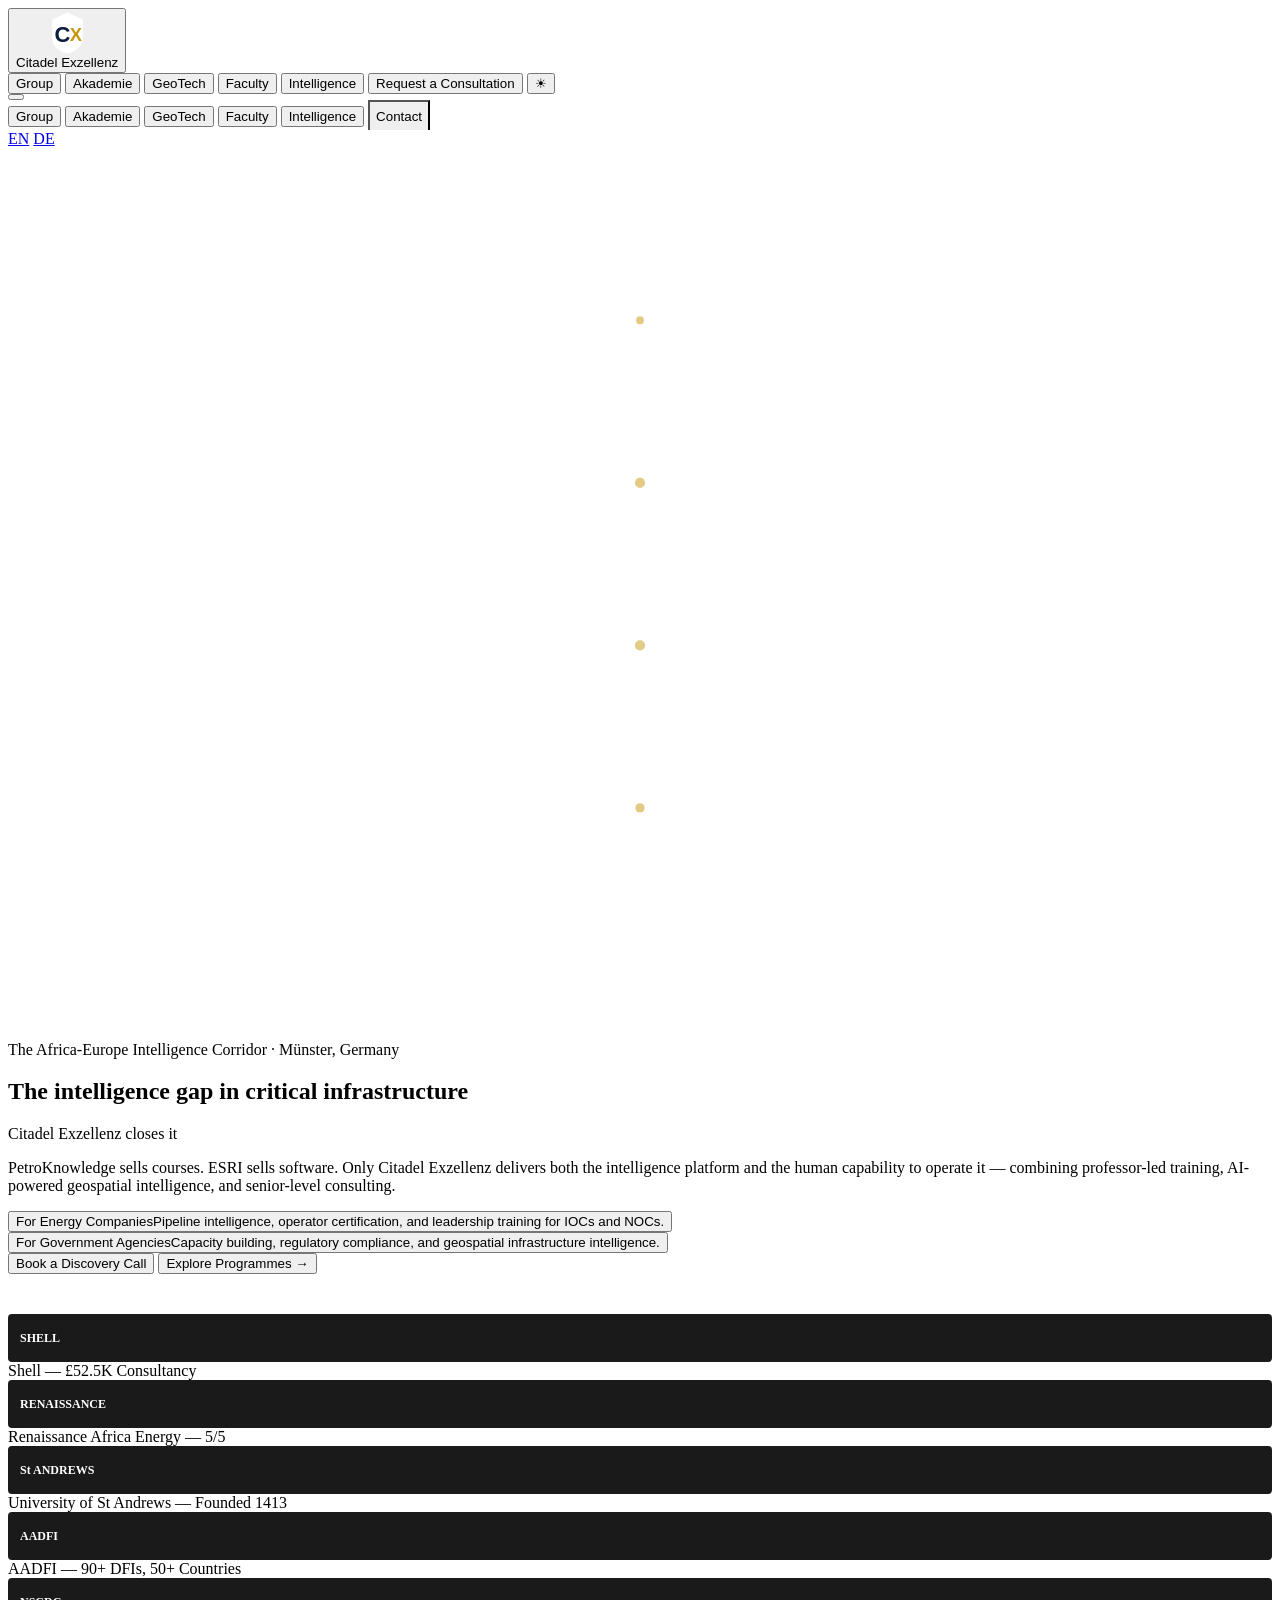
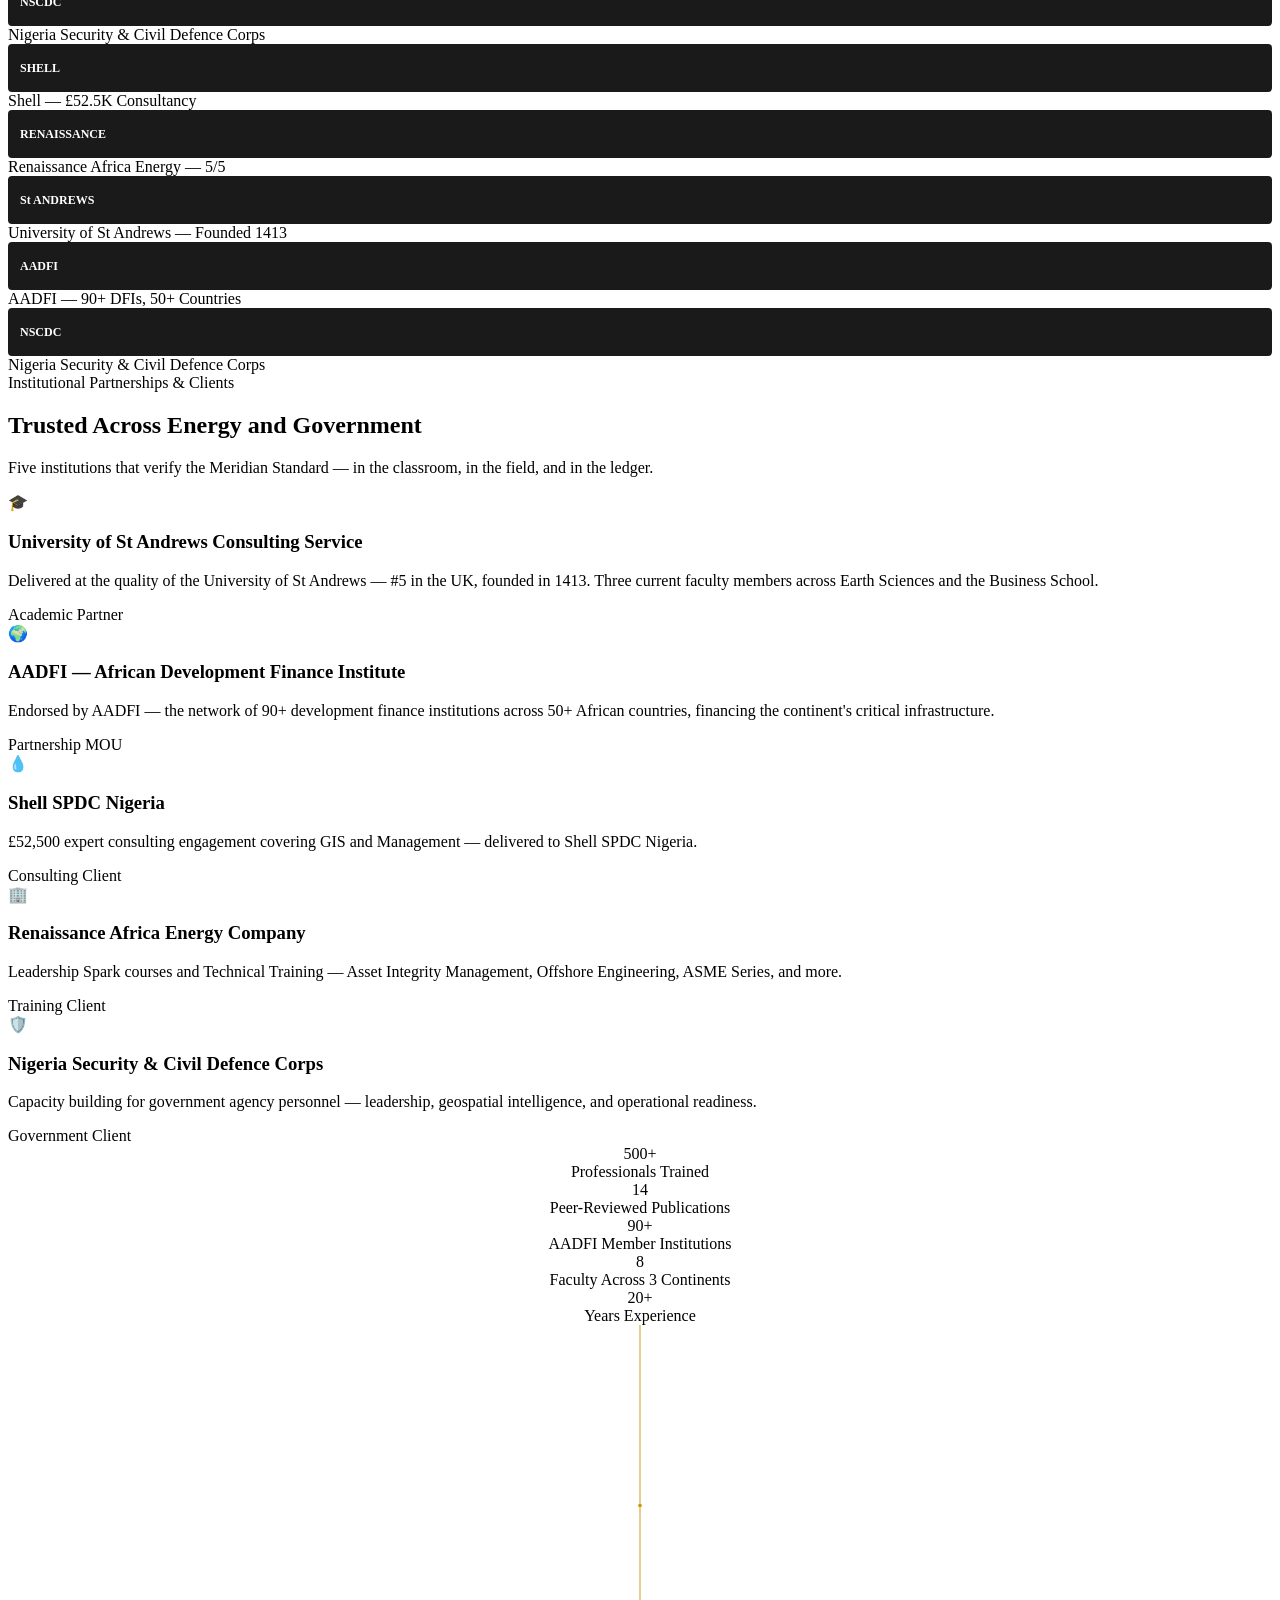
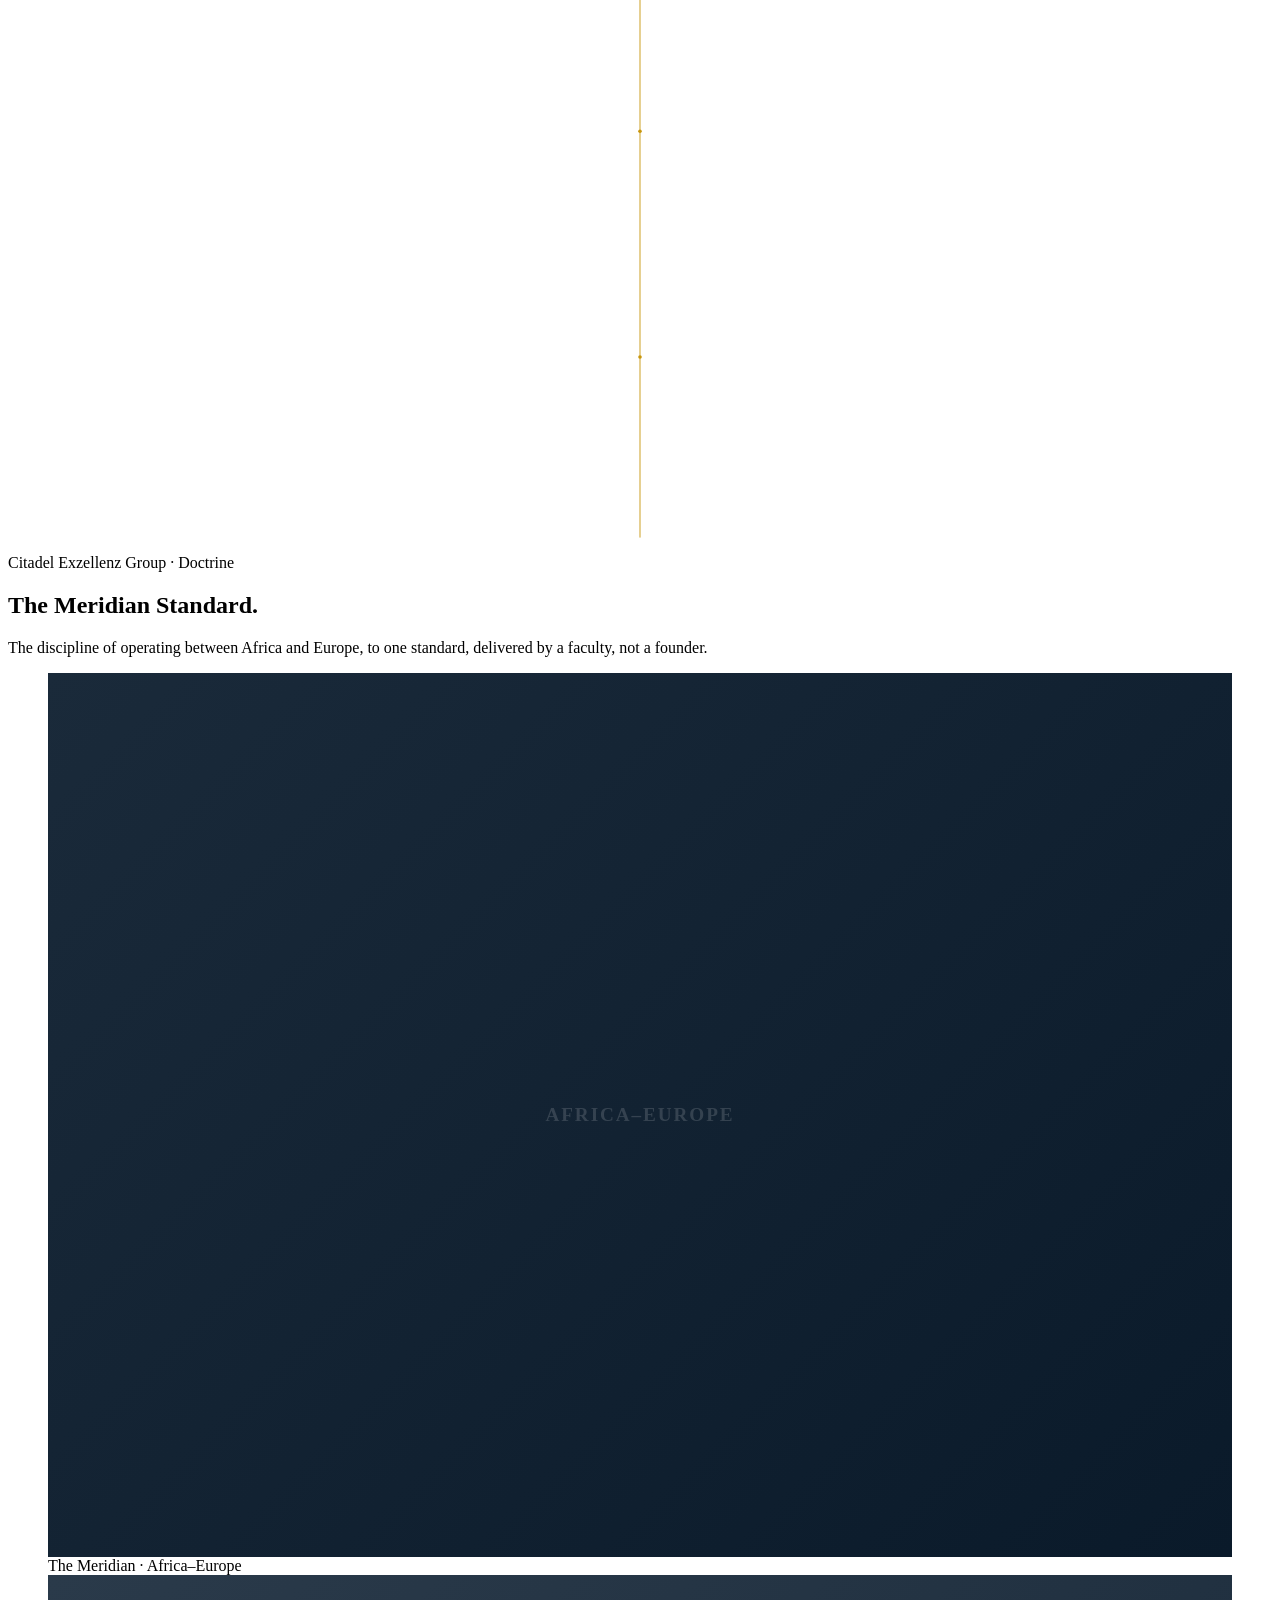
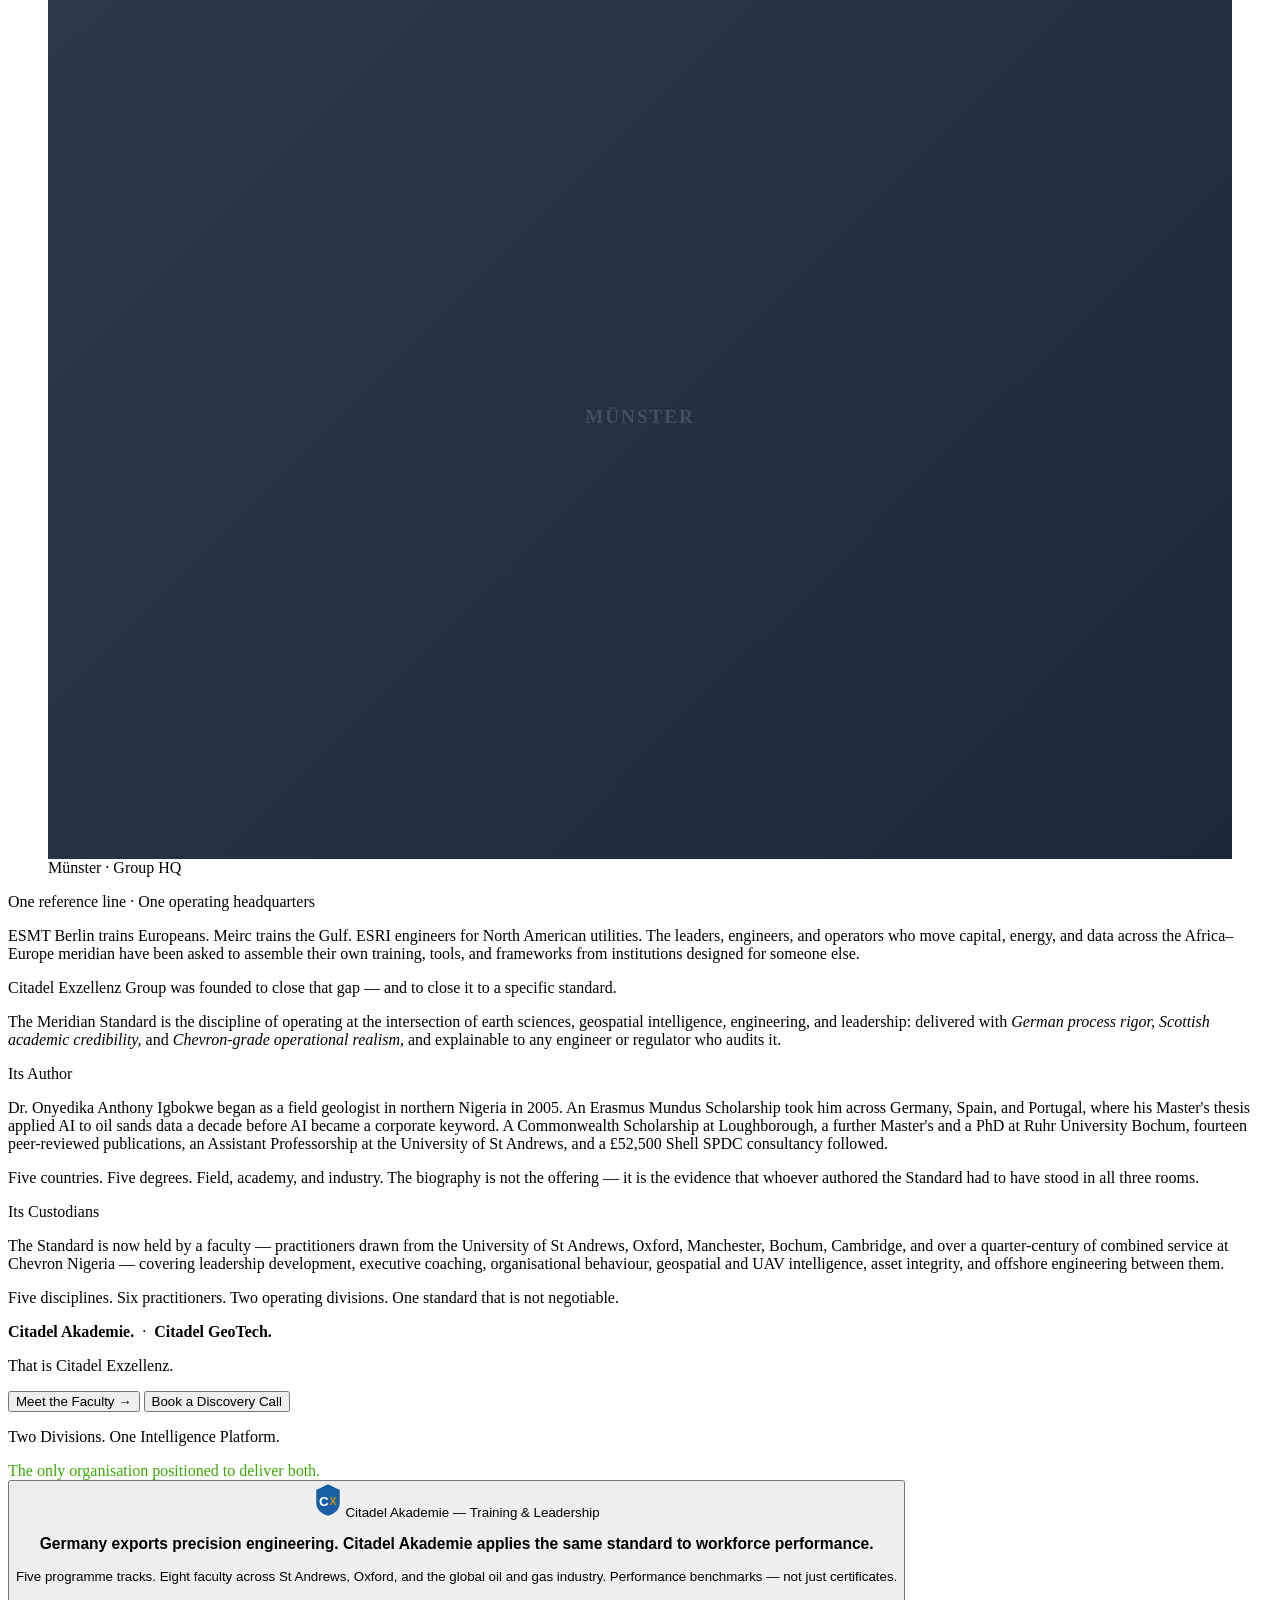
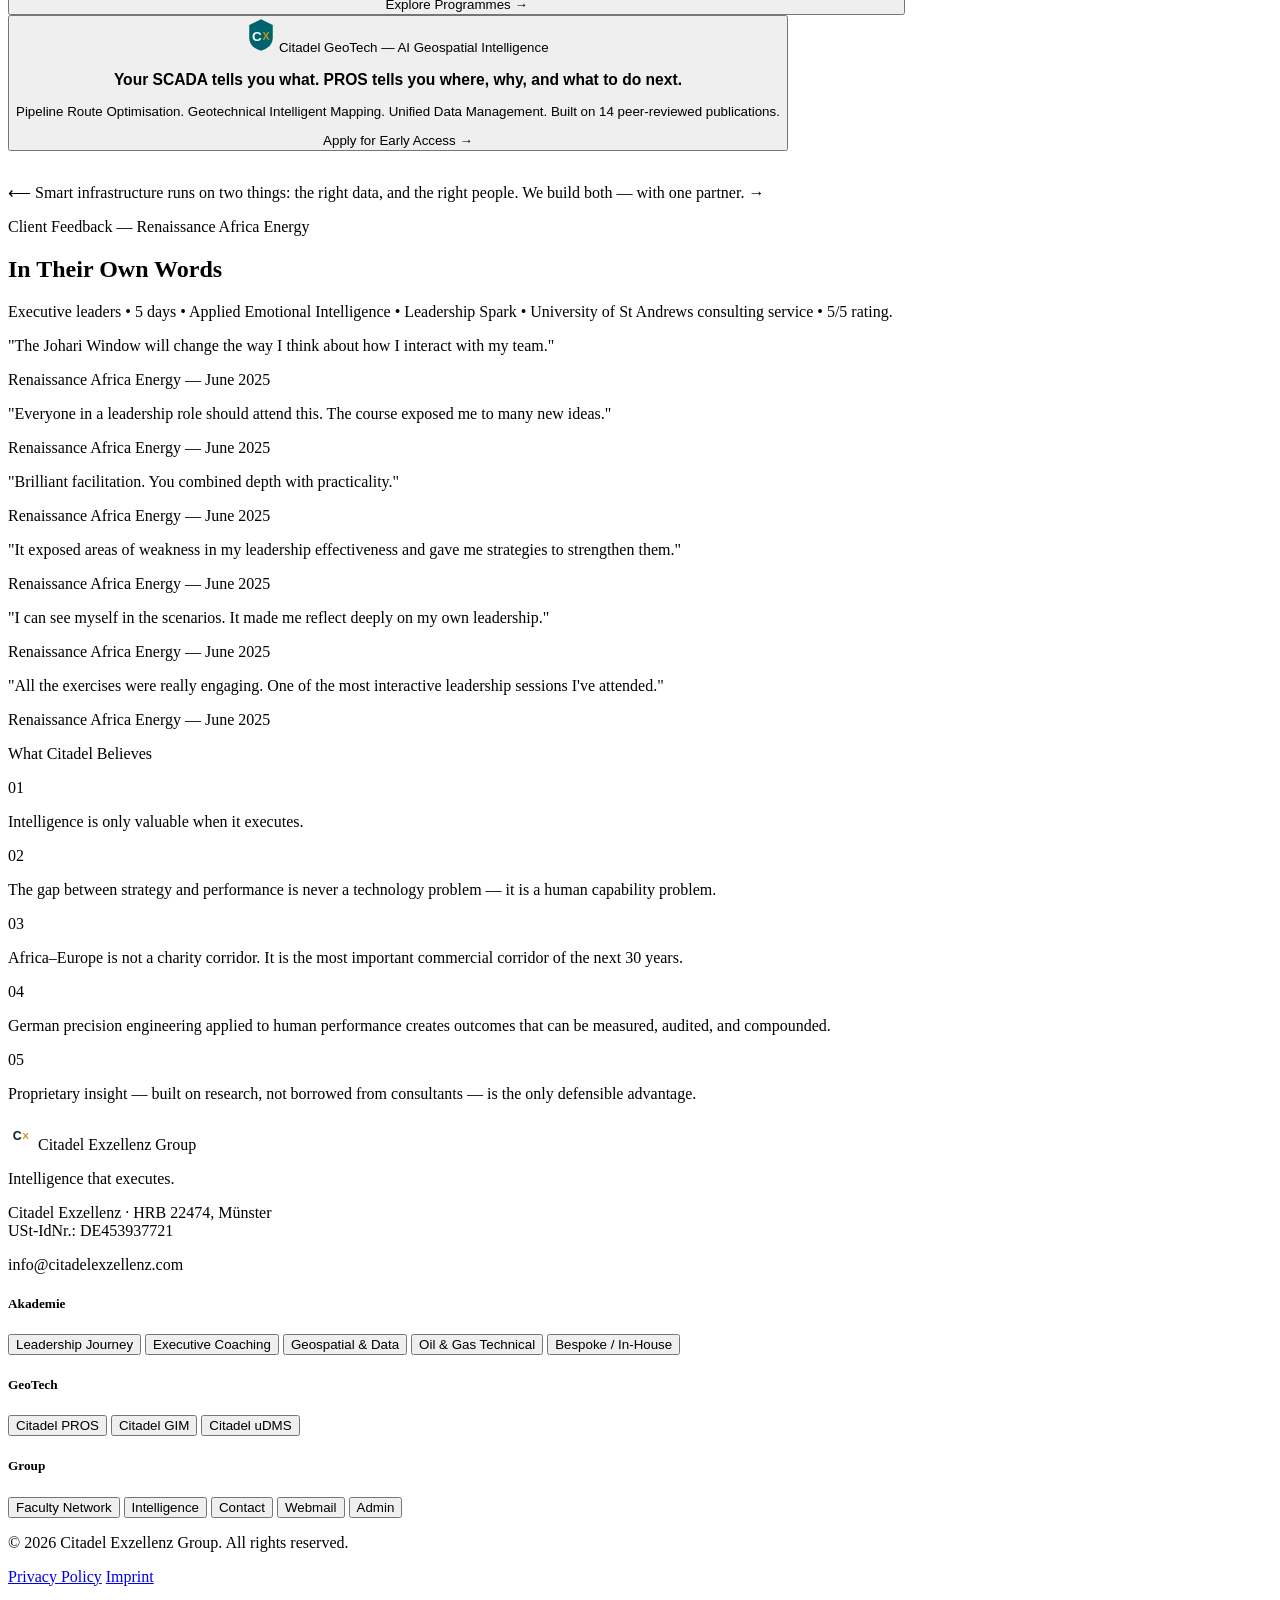
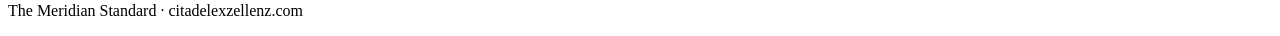
<file: core/templates/dump.html>
<body>

    <!-- ═══════════════════════════════════════
         NAVIGATION (fully responsive)
         ═══════════════════════════════════════ -->
    <nav class="nav" id="mainNav">
        <div class="nav-inner">
            <button class="nav-logo" onclick="window.location.href='#'">
                <svg width="39" height="44" viewBox="0 0 100 120">
                    <path d="M50 4L92 24v48Q92 104 50 116 8 104 8 72V24Z" fill="#fff" />
                    <text x="36" y="65" font-family="Outfit,sans-serif" font-size="60" font-weight="900" fill="#0C1E3C" text-anchor="middle" dominant-baseline="central">C </text>
                    <text x="73" y="65" font-family="Outfit,sans-serif" font-size="50" font-weight="700" fill="#C8960C" text-anchor="middle" dominant-baseline="central">X</text>
                </svg>
                <div class="nav-brand">Citadel <span class="nav-brand-accent">Exzellenz</span></div>
            </button>

            <div class="nav-links">
                <button class="nav-link active" onclick="window.location.href='#'">Group</button>
                <button class="nav-link" onclick="window.location.href='#'">Akademie</button>
                <button class="nav-link" onclick="window.location.href='#'">GeoTech</button>
                <button class="nav-link" onclick="window.location.href='#'">Faculty</button>
                <button class="nav-link" onclick="window.location.href='#'">Intelligence</button>
                <button class="nav-cta-btn" onclick="window.location.href='#'">Request a Consultation</button>
                <button class="theme-btn" onclick="toggleTheme()" aria-label="Toggle theme" id="themeBtn">☀</button>
            </div>

            <button class="hamburger" onclick="toggleMob()" aria-label="Menu">
                <span></span><span></span><span></span>
            </button>
        </div>

        <div class="mob-menu" id="mobMenu">
            <button class="mob-link active" onclick="window.location.href='#'">Group</button>
            <button class="mob-link" onclick="window.location.href='#'">Akademie</button>
            <button class="mob-link" onclick="window.location.href='#'">GeoTech</button>
            <button class="mob-link" onclick="window.location.href='#'">Faculty</button>
            <button class="mob-link" onclick="window.location.href='#'">Intelligence</button>
            <button class="mob-link" onclick="window.location.href='#'" style="border-bottom:none; padding-bottom:6px;">
                <span class="nav-cta-btn" style="display:inline-block; margin:6px 0 0;">Contact</span>
            </button>
            <div class="mob-lang">
                <a href="#" class="active">EN</a>
                <a href="#">DE</a>
            </div>
        </div>
    </nav>

    <!-- ═══════════════════════════════════════
         HERO
         ═══════════════════════════════════════ -->
    <section class="hero hero-home" style="min-height:auto; padding-top:64px; padding-bottom:40px;">
        <div class="meridian-bg">
            <svg viewBox="0 0 1400 900" preserveAspectRatio="xMidYMid slice">
                <defs><linearGradient id="mg" x1="0" y1="0" x2="0" y2="1"><stop offset="0%" stop-color="#C8960C"/><stop offset="100%" stop-color="#C8960C" stop-opacity="0"/></linearGradient></defs>
                <line x1="700" y1="0" x2="700" y2="900" stroke="url(#mg)" stroke-width="1.5"><animate attributeName="opacity" values="0.4;1;0.4" dur="5s" repeatCount="indefinite"/></line>
                <circle cx="700" cy="120" r="3" fill="#C8960C" opacity=".5"><animate attributeName="r" values="2;6;2" dur="3s" repeatCount="indefinite"/></circle>
                <circle cx="700" cy="300" r="3" fill="#C8960C" opacity=".5"><animate attributeName="r" values="2;6;2" dur="3.8s" repeatCount="indefinite"/></circle>
                <circle cx="700" cy="480" r="3" fill="#C8960C" opacity=".5"><animate attributeName="r" values="2;6;2" dur="4.6s" repeatCount="indefinite"/></circle>
                <circle cx="700" cy="660" r="3" fill="#C8960C" opacity=".5"><animate attributeName="r" values="2;6;2" dur="5.4s" repeatCount="indefinite"/></circle>
            </svg>
        </div>
        <div class="hero-content">
            <p class="eyebrow">The Africa-Europe Intelligence Corridor · Münster, Germany</p>
            <h1 class="hero-h1">The intelligence gap in critical infrastructure</h1>
            <p class="hero-h1-sub">Citadel Exzellenz closes it</p>
            <p class="hero-body">PetroKnowledge sells courses. ESRI sells software. Only Citadel Exzellenz delivers both the intelligence platform and the human capability to operate it — combining professor-led training, AI-powered geospatial intelligence, and senior-level consulting.</p>
            <div class="hero-paths">
                <button class="path-card" onclick="window.location.href='#'"><span class="path-label">For Energy Companies</span><span class="path-desc">Pipeline intelligence, operator certification, and leadership training for IOCs and NOCs.</span></button>
                <button class="path-card" onclick="window.location.href='#'"><span class="path-label">For Government Agencies</span><span class="path-desc">Capacity building, regulatory compliance, and geospatial infrastructure intelligence.</span></button>
            </div>
            <div class="hero-ctas">
                <button class="btn-primary" onclick="window.location.href='#'">Book a Discovery Call</button>
                <button class="btn-outline" onclick="window.location.href='#'">Explore Programmes →</button>
            </div>
        </div>
    </section>

    <!-- ═══════════════════════════════════════
         PROOF BAR
         ═══════════════════════════════════════ -->
    <div class="proof-bar">
        <div class="proof-scroll">
            <span class="proof-item"><span class="proof-img" style="background:#1a1a1a;border-radius:4px;width:auto;height:40px;padding:4px 12px;color:#fff;font-weight:600;font-size:0.75rem;display:flex;align-items:center;">SHELL</span> Shell — £52.5K Consultancy</span>
            <span class="proof-item"><span class="proof-img" style="background:#1a1a1a;border-radius:4px;width:auto;height:40px;padding:4px 12px;color:#fff;font-weight:600;font-size:0.75rem;display:flex;align-items:center;">RENAISSANCE</span> Renaissance Africa Energy — 5/5</span>
            <span class="proof-item"><span class="proof-img" style="background:#1a1a1a;border-radius:4px;width:auto;height:40px;padding:4px 12px;color:#fff;font-weight:600;font-size:0.75rem;display:flex;align-items:center;">St ANDREWS</span> University of St Andrews — Founded 1413</span>
            <span class="proof-item"><span class="proof-img" style="background:#1a1a1a;border-radius:4px;width:auto;height:40px;padding:4px 12px;color:#fff;font-weight:600;font-size:0.75rem;display:flex;align-items:center;">AADFI</span> AADFI — 90+ DFIs, 50+ Countries</span>
            <span class="proof-item"><span class="proof-img" style="background:#1a1a1a;border-radius:4px;width:auto;height:40px;padding:4px 12px;color:#fff;font-weight:600;font-size:0.75rem;display:flex;align-items:center;">NSCDC</span> Nigeria Security &amp; Civil Defence Corps</span>
            <!-- duplicate for seamless loop -->
            <span class="proof-item"><span class="proof-img" style="background:#1a1a1a;border-radius:4px;width:auto;height:40px;padding:4px 12px;color:#fff;font-weight:600;font-size:0.75rem;display:flex;align-items:center;">SHELL</span> Shell — £52.5K Consultancy</span>
            <span class="proof-item"><span class="proof-img" style="background:#1a1a1a;border-radius:4px;width:auto;height:40px;padding:4px 12px;color:#fff;font-weight:600;font-size:0.75rem;display:flex;align-items:center;">RENAISSANCE</span> Renaissance Africa Energy — 5/5</span>
            <span class="proof-item"><span class="proof-img" style="background:#1a1a1a;border-radius:4px;width:auto;height:40px;padding:4px 12px;color:#fff;font-weight:600;font-size:0.75rem;display:flex;align-items:center;">St ANDREWS</span> University of St Andrews — Founded 1413</span>
            <span class="proof-item"><span class="proof-img" style="background:#1a1a1a;border-radius:4px;width:auto;height:40px;padding:4px 12px;color:#fff;font-weight:600;font-size:0.75rem;display:flex;align-items:center;">AADFI</span> AADFI — 90+ DFIs, 50+ Countries</span>
            <span class="proof-item"><span class="proof-img" style="background:#1a1a1a;border-radius:4px;width:auto;height:40px;padding:4px 12px;color:#fff;font-weight:600;font-size:0.75rem;display:flex;align-items:center;">NSCDC</span> Nigeria Security &amp; Civil Defence Corps</span>
        </div>
    </div>

    <!-- ═══════════════════════════════════════
         PARTNERS (5-card responsive)
         ═══════════════════════════════════════ -->
    <section class="section bg-surface partners-section">
        <div class="section-inner">
            <div class="partners-head">
                <span class="section-eye">Institutional Partnerships &amp; Clients</span>
                <h2 class="partners-h2">Trusted Across Energy and Government</h2>
                <p class="partners-sub">Five institutions that verify the Meridian Standard — in the classroom, in the field, and in the ledger.</p>
            </div>
            <div class="partners-grid">
                <article class="partner-card">
                    <div class="partner-icon">🎓</div>
                    <h3 class="partner-name">University of St Andrews Consulting Service</h3>
                    <p class="partner-desc">Delivered at the quality of the University of St Andrews — #5 in the UK, founded in 1413. Three current faculty members across Earth Sciences and the Business School.</p>
                    <span class="partner-tag">Academic Partner</span>
                </article>
                <article class="partner-card">
                    <div class="partner-icon">🌍</div>
                    <h3 class="partner-name">AADFI — African Development Finance Institute</h3>
                    <p class="partner-desc">Endorsed by AADFI — the network of 90+ development finance institutions across 50+ African countries, financing the continent's critical infrastructure.</p>
                    <span class="partner-tag">Partnership MOU</span>
                </article>
                <article class="partner-card">
                    <div class="partner-icon">💧</div>
                    <h3 class="partner-name">Shell SPDC Nigeria</h3>
                    <p class="partner-desc">£52,500 expert consulting engagement covering GIS and Management — delivered to Shell SPDC Nigeria.</p>
                    <span class="partner-tag">Consulting Client</span>
                </article>
                <article class="partner-card">
                    <div class="partner-icon">🏢</div>
                    <h3 class="partner-name">Renaissance Africa Energy Company</h3>
                    <p class="partner-desc">Leadership Spark courses and Technical Training — Asset Integrity Management, Offshore Engineering, ASME Series, and more.</p>
                    <span class="partner-tag">Training Client</span>
                </article>
                <article class="partner-card">
                    <div class="partner-icon">🛡️</div>
                    <h3 class="partner-name">Nigeria Security &amp; Civil Defence Corps</h3>
                    <p class="partner-desc">Capacity building for government agency personnel — leadership, geospatial intelligence, and operational readiness.</p>
                    <span class="partner-tag">Government Client</span>
                </article>
            </div>
        </div>
    </section>

    <!-- ═══════════════════════════════════════
         STATS
         ═══════════════════════════════════════ -->
    <section class="section bg-dark">
        <div class="section-inner">
            <div class="stats-grid">
                <div style="text-align:center"><div class="stat-num">500+</div><div class="stat-label">Professionals Trained</div></div>
                <div style="text-align:center"><div class="stat-num">14</div><div class="stat-label">Peer-Reviewed Publications</div></div>
                <div style="text-align:center"><div class="stat-num">90+</div><div class="stat-label">AADFI Member Institutions</div></div>
                <div style="text-align:center"><div class="stat-num">8</div><div class="stat-label">Faculty Across 3 Continents</div></div>
                <div style="text-align:center"><div class="stat-num">20+</div><div class="stat-label">Years Experience</div></div>
            </div>
        </div>
    </section>

    <!-- ═══════════════════════════════════════
         THE MERIDIAN STANDARD (doctrine)
         ═══════════════════════════════════════ -->
    <section class="section bg-main standard-section" id="standard">
        <div class="standard-bg" aria-hidden="true">
            <svg viewBox="0 0 1400 900" preserveAspectRatio="xMidYMid slice">
                <line x1="700" y1="0" x2="700" y2="900" stroke="#C8960C" stroke-width="1"/>
                <circle cx="700" cy="200" r="2" fill="#C8960C"/>
                <circle cx="700" cy="450" r="2" fill="#C8960C"/>
                <circle cx="700" cy="700" r="2" fill="#C8960C"/>
            </svg>
        </div>
        <div class="standard-inner">
            <p class="standard-eyebrow">Citadel Exzellenz Group · Doctrine</p>
            <h1 class="standard-h1">The Meridian Standard<span class="gold">.</span></h1>
            <p class="standard-sub">The discipline of operating between Africa and Europe, to one standard, delivered by a faculty, not a founder.</p>

            <figure class="meridian-visual" aria-label="Geographic focus and European headquarters">
                <div class="mv-tile">
                    <div style="background:linear-gradient(135deg,#1a2a3a,#0a1a2a);width:100%;height:100%;display:flex;align-items:center;justify-content:center;color:rgba(255,255,255,0.15);font-size:1.2rem;font-weight:600;letter-spacing:0.1em;text-transform:uppercase;">Africa–Europe</div>
                    <span class="mv-label">The Meridian <span class="gold">·</span> Africa–Europe</span>
                </div>
                <div class="mv-tile tall">
                    <div style="background:linear-gradient(135deg,#2a3a4a,#1a2a3a);width:100%;height:100%;display:flex;align-items:center;justify-content:center;color:rgba(255,255,255,0.15);font-size:1.2rem;font-weight:600;letter-spacing:0.1em;text-transform:uppercase;">Münster</div>
                    <span class="mv-label">Münster <span class="gold">·</span> Group HQ</span>
                </div>
            </figure>
            <p class="meridian-caption">One reference line · One operating headquarters</p>

            <div class="doctrine-block">
                <p>ESMT Berlin trains Europeans. Meirc trains the Gulf. ESRI engineers for North American utilities. The leaders, engineers, and operators who move capital, energy, and data across the Africa–Europe meridian have been asked to assemble their own training, tools, and frameworks from institutions designed for someone else.</p>
                <p>Citadel Exzellenz Group was founded to close that gap — and to close it to a specific standard.</p>
                <p class="doctrine-lede">The Meridian Standard is the discipline of operating at the intersection of earth sciences, geospatial intelligence, engineering, and leadership: delivered with <em>German process rigor,</em> <em>Scottish academic credibility,</em> and <em>Chevron-grade operational realism,</em> and explainable to any engineer or regulator who audits it.</p>

                <div class="doctrine-marker"><span>Its Author</span></div>
                <p>Dr. Onyedika Anthony Igbokwe began as a field geologist in northern Nigeria in 2005. An Erasmus Mundus Scholarship took him across Germany, Spain, and Portugal, where his Master's thesis applied AI to oil sands data a decade before AI became a corporate keyword. A Commonwealth Scholarship at Loughborough, a further Master's and a PhD at Ruhr University Bochum, fourteen peer-reviewed publications, an Assistant Professorship at the University of St Andrews, and a £52,500 Shell SPDC consultancy followed.</p>
                <p class="muted">Five countries. Five degrees. Field, academy, and industry. The biography is not the offering — it is the evidence that whoever authored the Standard had to have stood in all three rooms.</p>

                <div class="doctrine-marker"><span>Its Custodians</span></div>
                <p>The Standard is now held by a faculty — practitioners drawn from the University of St Andrews, Oxford, Manchester, Bochum, Cambridge, and over a quarter-century of combined service at Chevron Nigeria — covering leadership development, executive coaching, organisational behaviour, geospatial and UAV intelligence, asset integrity, and offshore engineering between them.</p>
                <p class="muted">Five disciplines. Six practitioners. Two operating divisions. One standard that is not negotiable.</p>

                <div class="standard-close">
                    <p class="summary"><strong>Citadel Akademie.</strong> &nbsp;·&nbsp; <strong>Citadel GeoTech.</strong></p>
                    <p class="citadel-line">That is Citadel Exzellenz<span class="gold">.</span></p>
                    <div class="hero-ctas">
                        <button class="btn-outline" onclick="window.location.href='#'">Meet the Faculty →</button>
                        <button class="btn-primary" onclick="window.location.href='#'">Book a Discovery Call</button>
                    </div>
                </div>
            </div>
        </div>
    </section>

    <!-- ═══════════════════════════════════════
         TWO DIVISIONS
         ═══════════════════════════════════════ -->
    <section class="section bg-dark">
        <div class="section-inner">
            <p class="section-eye gold">Two Divisions. One Intelligence Platform.</p>
            <div class="green-box" style="color:rgb(58,170,6);">The only organisation positioned to deliver both.</div>
            <div class="div-grid">
                <button class="div-card div-akad" onclick="window.location.href='#'">
                    <svg width="28" height="34" viewBox="0 0 100 120"><path d="M50 4L92 24v48Q92 104 50 116 8 104 8 72V24Z" fill="#185FA5"/><text x="35" y="65" font-family="Outfit,sans-serif" font-size="48" font-weight="800" fill="#fff" text-anchor="middle" dominant-baseline="central">C</text><text x="68" y="65" font-family="Outfit,sans-serif" font-size="38" font-weight="700" fill="#C8960C" text-anchor="middle" dominant-baseline="central">X</text></svg>
                    <span class="div-label">Citadel Akademie — Training &amp; Leadership</span>
                    <h3 class="div-title">Germany exports precision engineering. Citadel Akademie applies the same standard to workforce performance.</h3>
                    <p class="div-desc">Five programme tracks. Eight faculty across St Andrews, Oxford, and the global oil and gas industry. Performance benchmarks — not just certificates.</p>
                    <span class="div-link">Explore Programmes →</span>
                </button>
                <button class="div-card div-geo" onclick="window.location.href='#'">
                    <svg width="28" height="34" viewBox="0 0 100 120"><path d="M50 4L92 24v48Q92 104 50 116 8 104 8 72V24Z" fill="#006470"/><text x="35" y="65" font-family="Outfit,sans-serif" font-size="48" font-weight="800" fill="#fff" text-anchor="middle" dominant-baseline="central">C</text><text x="68" y="65" font-family="Outfit,sans-serif" font-size="38" font-weight="700" fill="#C8960C" text-anchor="middle" dominant-baseline="central">X</text></svg>
                    <span class="div-label">Citadel GeoTech — AI Geospatial Intelligence</span>
                    <h3 class="div-title">Your SCADA tells you what. PROS tells you where, why, and what to do next.</h3>
                    <p class="div-desc">Pipeline Route Optimisation. Geotechnical Intelligent Mapping. Unified Data Management. Built on 14 peer-reviewed publications.</p>
                    <span class="div-link">Apply for Early Access →</span>
                </button>
            </div>
            <div class="green-box" style="margin-top:32px;">
                <span class="arrow">⟵</span>  Smart infrastructure runs on two things: the right data, and the right people. We build both — with one partner. <span class="arrow">→</span>
            </div>
        </div>
    </section>

    <!-- ═══════════════════════════════════════
         TESTIMONIALS
         ═══════════════════════════════════════ -->
    <section class="section bg-surface">
        <div class="section-inner">
            <p class="section-eye">Client Feedback — Renaissance Africa Energy</p>
            <h2 class="section-h2">In Their Own Words</h2>
            <p class="section-sub" style="width:80%;">Executive leaders • 5 days • Applied Emotional Intelligence • Leadership Spark • University of St Andrews consulting service • 5/5 rating.</p>
            <div class="test-grid">
                <div class="test-card"><p class="test-quote">"The Johari Window will change the way I think about how I interact with my team."</p><p class="test-src">Renaissance Africa Energy — June 2025</p></div>
                <div class="test-card"><p class="test-quote">"Everyone in a leadership role should attend this. The course exposed me to many new ideas."</p><p class="test-src">Renaissance Africa Energy — June 2025</p></div>
                <div class="test-card"><p class="test-quote">"Brilliant facilitation. You combined depth with practicality."</p><p class="test-src">Renaissance Africa Energy — June 2025</p></div>
                <div class="test-card"><p class="test-quote">"It exposed areas of weakness in my leadership effectiveness and gave me strategies to strengthen them."</p><p class="test-src">Renaissance Africa Energy — June 2025</p></div>
                <div class="test-card"><p class="test-quote">"I can see myself in the scenarios. It made me reflect deeply on my own leadership."</p><p class="test-src">Renaissance Africa Energy — June 2025</p></div>
                <div class="test-card"><p class="test-quote">"All the exercises were really engaging. One of the most interactive leadership sessions I've attended."</p><p class="test-src">Renaissance Africa Energy — June 2025</p></div>
            </div>
        </div>
    </section>

    <!-- ═══════════════════════════════════════
         BELIEFS
         ═══════════════════════════════════════ -->
    <section class="section bg-main">
        <div class="section-inner" style="max-width:860px">
            <p class="section-eye gold">What Citadel Believes</p>
            <div class="belief-row"><span class="belief-num">01</span><p class="belief-text">Intelligence is only valuable when it executes.</p></div>
            <div class="belief-row"><span class="belief-num">02</span><p class="belief-text">The gap between strategy and performance is never a technology problem — it is a human capability problem.</p></div>
            <div class="belief-row"><span class="belief-num">03</span><p class="belief-text">Africa–Europe is not a charity corridor. It is the most important commercial corridor of the next 30 years.</p></div>
            <div class="belief-row"><span class="belief-num">04</span><p class="belief-text">German precision engineering applied to human performance creates outcomes that can be measured, audited, and compounded.</p></div>
            <div class="belief-row"><span class="belief-num">05</span><p class="belief-text">Proprietary insight — built on research, not borrowed from consultants — is the only defensible advantage.</p></div>
        </div>
    </section>

    <!-- ═══════════════════════════════════════
         FOOTER (fully responsive)
         ═══════════════════════════════════════ -->
    <footer class="footer">
        <div class="footer-inner">
            <div class="footer-grid">
                <div>
                    <div class="footer-logo">
                        <svg width="26" height="31" viewBox="0 0 100 120"><path d="M50 4L92 24v48Q92 104 50 116 8 104 8 72V24Z" fill="#fff"/><text x="35" y="65" font-family="Outfit,sans-serif" font-size="48" font-weight="800" fill="#0C1E3C" text-anchor="middle" dominant-baseline="central">C</text><text x="68" y="65" font-family="Outfit,sans-serif" font-size="38" font-weight="700" fill="#C8960C" text-anchor="middle" dominant-baseline="central">X</text></svg>
                        <span>Citadel Exzellenz Group</span>
                    </div>
                    <p class="footer-tagline">Intelligence that executes.</p>
                    <p class="footer-legal">Citadel Exzellenz · HRB 22474, Münster<br>USt-IdNr.: DE453937721</p>
                    <p class="footer-legal">info@citadelexzellenz.com</p>
                </div>
                <div>
                    <h5>Akademie</h5>
                    <button onclick="window.location.href='#'">Leadership Journey</button>
                    <button onclick="window.location.href='#'">Executive Coaching</button>
                    <button onclick="window.location.href='#'">Geospatial &amp; Data</button>
                    <button onclick="window.location.href='#'">Oil &amp; Gas Technical</button>
                    <button onclick="window.location.href='#'">Bespoke / In-House</button>
                </div>
                <div>
                    <h5>GeoTech</h5>
                    <button onclick="window.location.href='#'">Citadel PROS</button>
                    <button onclick="window.location.href='#'">Citadel GIM</button>
                    <button onclick="window.location.href='#'">Citadel uDMS</button>
                </div>
                <div>
                    <h5>Group</h5>
                    <button onclick="window.location.href='#'">Faculty Network</button>
                    <button onclick="window.location.href='#'">Intelligence</button>
                    <button onclick="window.location.href='#'">Contact</button>
                    <button onclick="window.location.href='#'">Webmail</button>
                    <button onclick="window.location.href='#'">Admin</button>
                </div>
            </div>
            <div class="footer-bottom">
                <p>© 2026 Citadel Exzellenz Group. All rights reserved.</p>
                <div class="footer-bottom-links">
                    <a href="#">Privacy Policy</a>
                    <a href="#">Imprint</a>
                </div>
                <p>The Meridian Standard · citadelexzellenz.com</p>
            </div>
        </div>
    </footer>

    <!-- ═══════════════════════════════════════
         SCRIPTS
         ═══════════════════════════════════════ -->
    <script>
        // ─── Theme toggle ───
        function toggleTheme() {
            const html = document.documentElement;
            const cur = html.getAttribute('data-theme');
            const next = cur === 'dark' ? 'light' : 'dark';
            html.setAttribute('data-theme', next);
            document.getElementById('themeBtn').textContent = next === 'dark' ? '☀' : '☾';
            try { localStorage.setItem('citadel_theme', next); } catch (e) {}
        }

        // ─── Mobile menu toggle ───
        function toggleMob() {
            document.getElementById('mobMenu').classList.toggle('open');
        }

        // ─── Restore theme ───
        (function() {
            try {
                const saved = localStorage.getItem('citadel_theme');
                if (saved) {
                    document.documentElement.setAttribute('data-theme', saved);
                    document.getElementById('themeBtn').textContent = saved === 'dark' ? '☀' : '☾';
                }
            } catch (e) {}
        })();

        // ─── Close mobile menu on link click ───
        document.querySelectorAll('.mob-link, .mob-lang a').forEach(el => {
            el.addEventListener('click', function() {
                document.getElementById('mobMenu').classList.remove('open');
            });
        });

        // ─── Close mobile menu on escape ───
        document.addEventListener('keydown', function(e) {
            if (e.key === 'Escape') {
                document.getElementById('mobMenu').classList.remove('open');
            }
        });

        // ─── Touch-friendly hover alternative for cards (no-op but preserves click) ───
        console.log('Citadel Exzellenz — fully responsive');
    </script>

</body>
</html>
</file>
